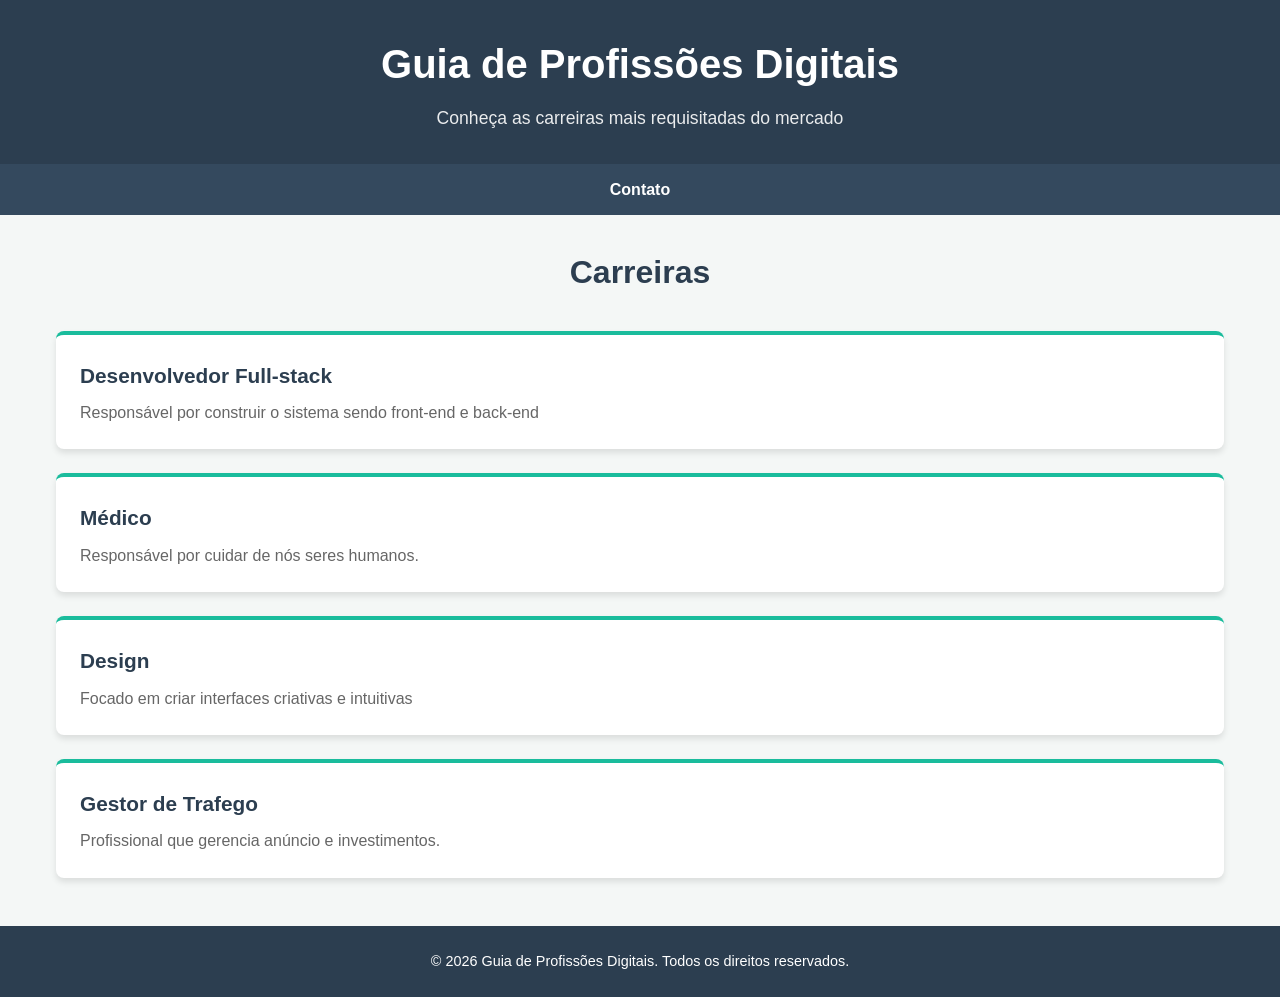
<file: index.html>
<!DOCTYPE html>
<html lang="pt-br">
<head>
    <meta charset="UTF-8">
    <meta name="viewport" content="width=device-width, initial-scale=1.0">
    <title>Vitrine de Profissoes Digitais</title>
    <link rel="stylesheet" href="style.css">
</head>
<body>
    <header>
        <h1>Guia de Profissões Digitais</h1>
        <p>Conheça as carreiras mais requisitadas do mercado</p>
    </header>

    <nav>
        <li><a href="contato.html">Contato</a></li>
    </nav>

    <main>
        <section id="Profissoes">
            <h2>Carreiras</h2>

            <div class="card1">
                <h3>Desenvolvedor Full-stack</h3>
                <p>Responsável por construir o sistema sendo front-end e back-end</p>
            </div>

            <div class="card2">
                <h3>Médico</h3>
                <p>Responsável por cuidar de nós seres humanos.</p>
            </div>

            <div class="card3">
                <h3>Design</h3>
                <p>Focado em criar interfaces criativas e intuitivas</p>
            </div>

            <div class="card4">
                <h3>Gestor de Trafego</h3>
                <p>Profissional que gerencia anúncio e investimentos.</p>
            </div>

        </section>

    </main>

    <footer>
        <p> &copy; 2026 Guia de Profissões Digitais. Todos os direitos reservados.</p>
    </footer>
</body>
</html>
</file>
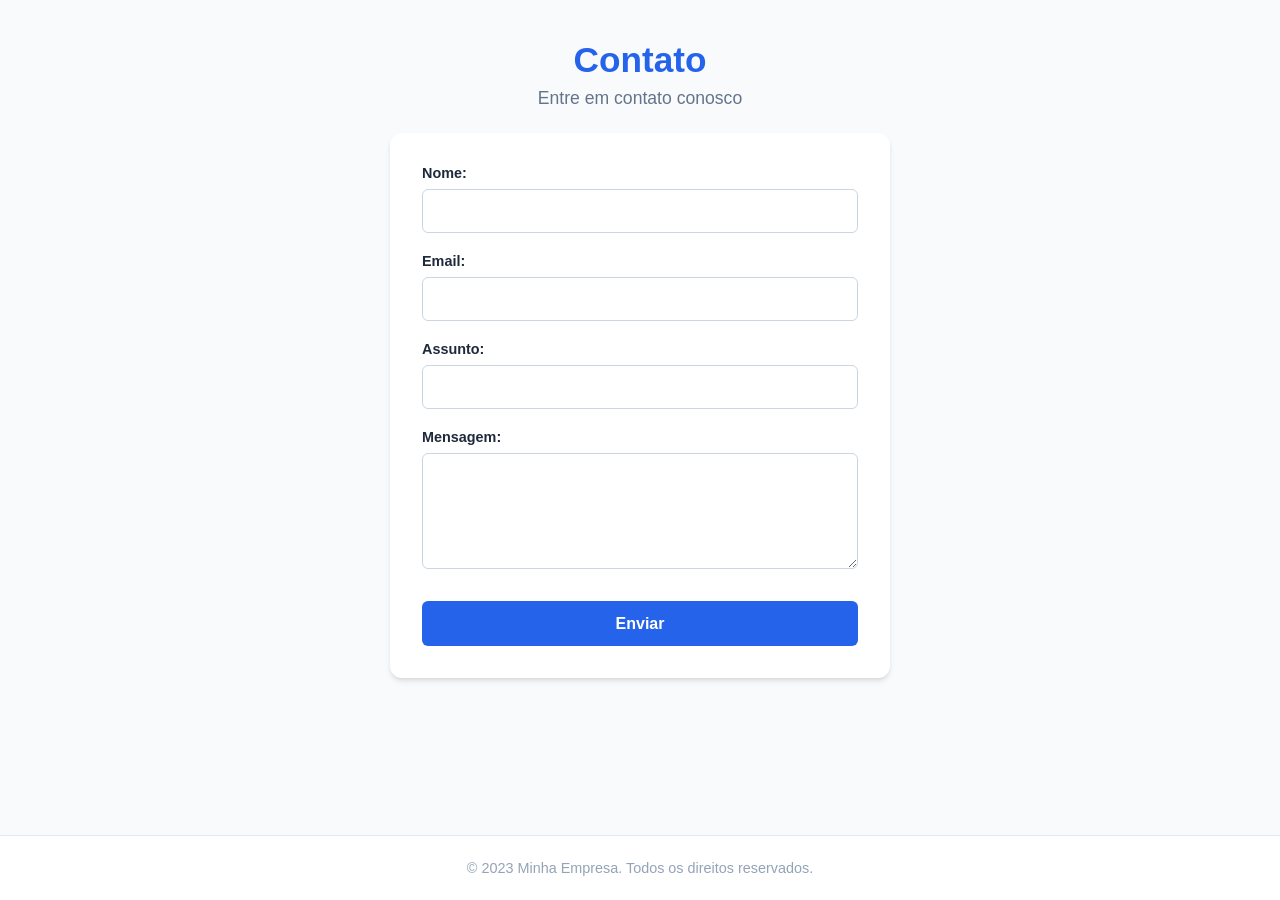
<file: contato.html>
<!DOCTYPE html>
<html lang="pt-br">
<head>
    <meta charset="UTF-8">
    <meta name="viewport" content="width=device-width, initial-scale=1.0">
    <title>Contato</title>
    <link rel="stylesheet" href="contato.css">
</head>
<body>
    <header>
        <h1>Contato</h1>
        <p>Entre em contato conosco</p>
    </header>
    <main>
        <form action="#" method="post">
            <div class="card1">
                <label for="nome">Nome:</label>
                <input type="text" id="nome" name="nome" required>
            </div>
            <div class="card2">
                <label for="email">Email:</label>
                <input type="email" id="email" name="email" required>
            </div>
            <div class="card3">
                <label for="assunto">Assunto:</label>
                <input type="text" id="assunto" name="assunto" required>
            </div>
            <div class="card4">
                <label for="mensagem">Mensagem:</label>
                <textarea id="mensagem" name="mensagem" rows="5" required></textarea>
            </div>
            <button type="submit">Enviar</button>
        </form>
    </main>
    <footer>
        <p>&copy; 2023 Minha Empresa. Todos os direitos reservados.</p>
    </footer>
</body>
</html>
</file>
<file: style.css>
* {
    margin: 0;
    padding: 0;
    box-sizing: border-box;
    font-family: 'Segoe UI', Tahoma, Geneva, Verdana, sans-serif;
}

body {
    background-color: #f4f7f6;
    color: #333;
    line-height: 1.6;
}

/* Cabeçalho */
header {
    background-color: #2c3e50;
    color: #ffffff;
    text-align: center;
    padding: 2rem 1rem;
}

header h1 {
    font-size: 2.5rem;
    margin-bottom: 0.5rem;
}

header p {
    font-size: 1.1rem;
    opacity: 0.9;
}

nav {
    background-color: #34495e;
    padding: 0.8rem;
    text-align: center;
}

nav li {
    list-style: none;
}

nav a {
    color: #fff;
    text-decoration: none;
    font-weight: bold;
    padding: 0.5rem 1rem;
    transition: color 0.3s;
}

nav a:hover {
    color: #1abc9c;
}

main {
    max-width: 1200px;
    margin: 2rem auto;
    padding: 0 1rem;
}

#Profissoes h2 {
    text-align: center;
    margin-bottom: 2rem;
    color: #2c3e50;
    font-size: 2rem;
}

#Profissoes div[class^="card"] {
    background-color: #ffffff;
    border-radius: 8px;
    padding: 1.5rem;
    margin-bottom: 1.5rem;
    box-shadow: 0 4px 6px rgba(0, 0, 0, 0.1);
    border-top: 4px solid #1abc9c; /* Detalhe colorido no topo do card */
    transition: transform 0.2s;
}

#Profissoes div[class^="card"]:hover {
    transform: translateY(-5px);
}

#Profissoes h3 {
    color: #2c3e50;
    margin-bottom: 0.5rem;
    font-size: 1.3rem;
}

#Profissoes p {
    color: #666;
}

footer {
    background-color: #2c3e50;
    color: #ffffff;
    text-align: center;
    padding: 1.5rem 1rem;
    margin-top: 3rem;
    font-size: 0.9rem;
}
</file>
<file: contato.css>
:root {
    --cor-principal: #2563eb;
    --cor-principal-hover: #1d4ed8;
    --cor-fundo: #f8fafc;
    --cor-card: #ffffff;
    --cor-texto: #1e293b;
    --cor-borda: #cbd5e1;
}

* {
    margin: 0;
    padding: 0;
    box-sizing: border-box;
    font-family: 'Segoe UI', Tahoma, Geneva, Verdana, sans-serif;
}

body {
    background-color: var(--cor-fundo);
    color: var(--cor-texto);
    display: flex;
    flex-direction: column;
    min-height: 100vh;
}

header {
    text-align: center;
    padding: 2.5rem 1rem 1.5rem;
}

header h1 {
    font-size: 2.2rem;
    color: var(--cor-principal);
    margin-bottom: 0.5rem;
}

header p {
    color: #64748b;
    font-size: 1.1rem;
}

main {
    flex: 1;
    display: flex;
    justify-content: center;
    align-items: flex-start;
    padding: 0 1rem 3rem;
}

form {
    background-color: var(--cor-card);
    width: 100%;
    max-width: 500px;
    padding: 2rem;
    border-radius: 12px;
    box-shadow: 0 4px 6px -1px rgba(0, 0, 0, 0.1), 0 2px 4px -1px rgba(0, 0, 0, 0.06);
}

.card1, .card2, .card3, .card4 {
    margin-bottom: 1.25rem;
}

label {
    display: block;
    margin-bottom: 0.5rem;
    font-weight: 600;
    font-size: 0.9rem;
}

input[type="text"],
input[type="email"],
textarea {
    width: 100%;
    padding: 0.75rem;
    border: 1px solid var(--cor-borda);
    border-radius: 6px;
    font-size: 1rem;
    transition: all 0.3s ease;
    background-color: #fff;
}

input:focus,
textarea:focus {
    outline: none;
    border-color: var(--cor-principal);
    box-shadow: 0 0 0 3px rgba(37, 99, 235, 0.15);
}

textarea {
    resize: vertical;
}

button[type="submit"] {
    width: 100%;
    padding: 0.85rem;
    background-color: var(--cor-principal);
    color: white;
    border: none;
    border-radius: 6px;
    font-size: 1rem;
    font-weight: 600;
    cursor: pointer;
    transition: background-color 0.2s ease;
    margin-top: 0.5rem;
}

button[type="submit"]:hover {
    background-color: var(--cor-principal-hover);
}

footer {
    text-align: center;
    padding: 1.5rem;
    font-size: 0.9rem;
    color: #94a3b8;
    border-top: 1px solid #e2e8f0;
    background-color: #fff;
}
</file>
